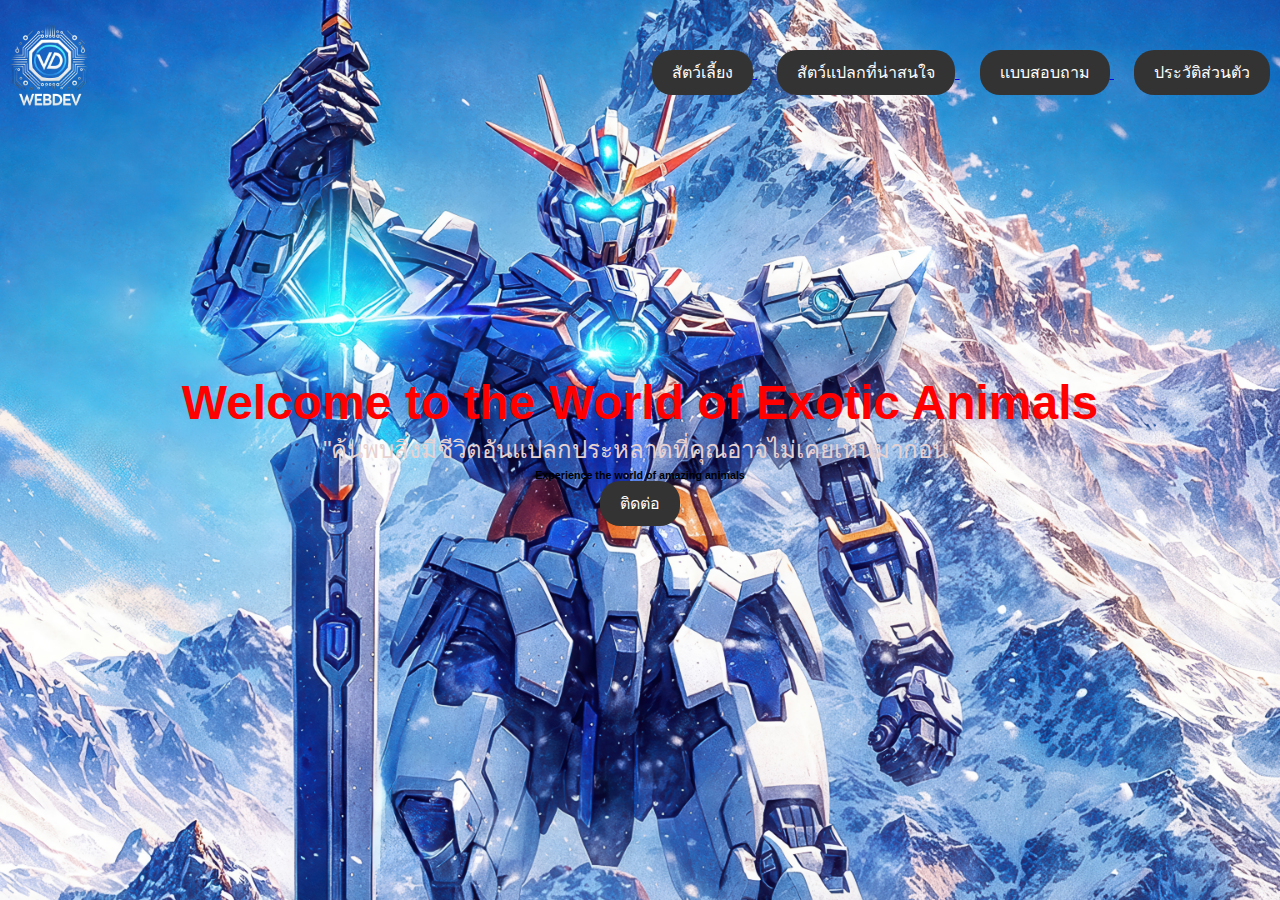
<file: index.html>
<!DOCTYPE html>
<html lang="en">
<head>
    <meta charset="UTF-8">
    <meta name="viewport" content="width=device-width, initial-scale=1.0">
    <title>Document</title>
    <link rel="stylesheet" href="Styletest1.css">
</head>
<body>
    <div class="image-background"></div>
    <nav>
        <div class="container">
            <div class="nav-com">
                <div class="logo">
                    <img src="22222.png" alt="คำบรรยายรูป" width="100">
                </div>
                <div class="category-links">
                    <a href="input4.html" target="_blank">
                        <button class="category-btn">สัตว์เลี้ยง</button>
                    </a>
                    <a href="input3.html" target="_blank">
                        <button class="category-btn">สัตว์แปลกที่น่าสนใจ</button>
                    </a>
                    <a href="input2.html" target="_blank">
                        <button class="category-btn">เเบบสอบถาม</button>
                    </a>
                    <a href="input1.html" target="_blank">
                        <button class="category-btn">ประวัติส่วนตัว</button>
                    </a>
                </div>
            </div>
        </div> 
    </nav>
    <header>
        <h1>Welcome to the World of Exotic Animals</h1>
        <p>"ค้นพบสิ่งมีชีวิตอันแปลกประหลาดที่คุณอาจไม่เคยเห็นมาก่อน"</p>
        <h6>Experience the world of amazing animals</h6>
        <a href="input5.html" target="_blank">
            <button class="category-btn">ติดต่อ</button>
        </a>
    </header>
</body>
</html>
</file>
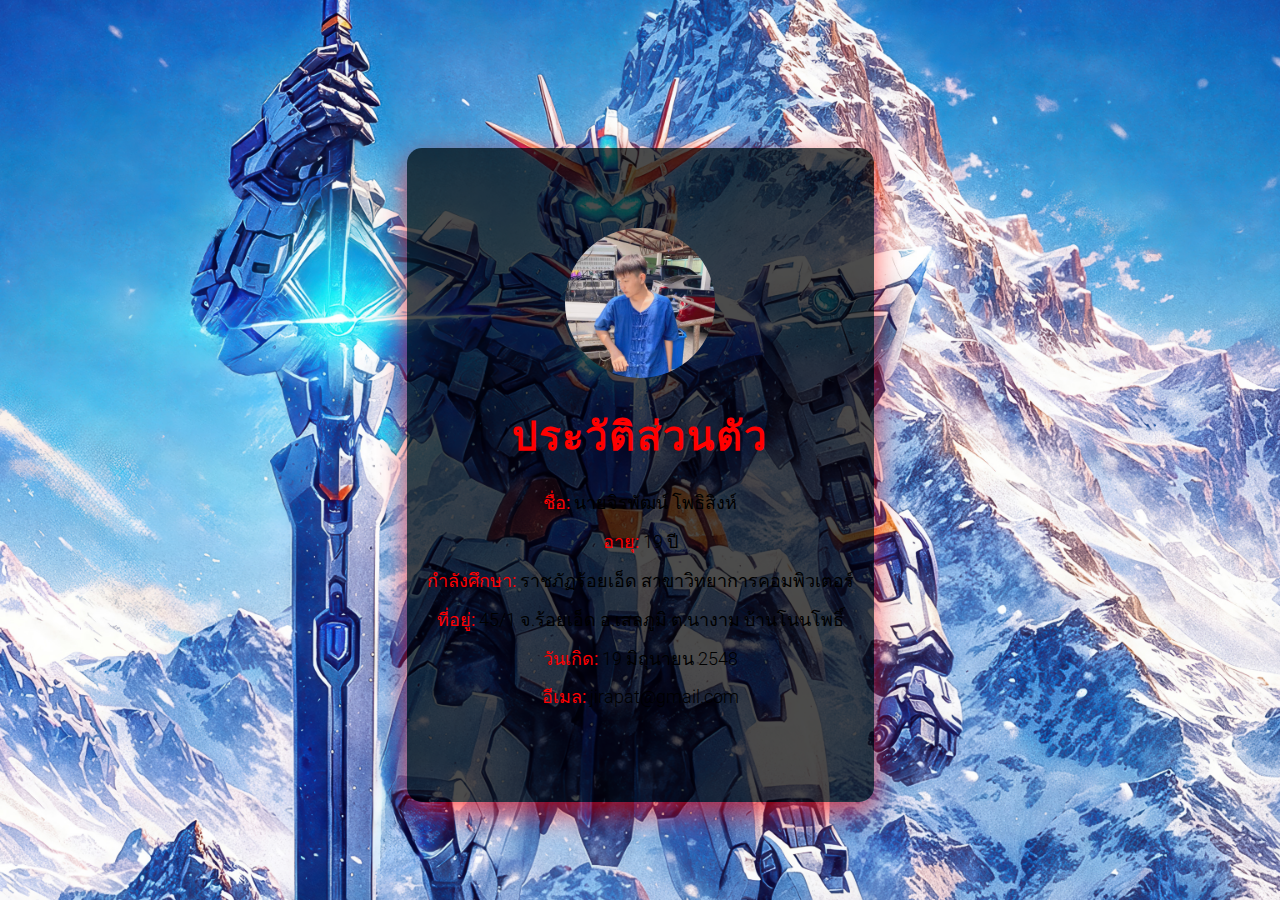
<file: input1.html>
<!DOCTYPE html>
<html lang="en">
<head>
    <meta charset="UTF-8">
    <meta name="viewport" content="width=device-width, initial-scale=1.0">
    <title>ประวัติส่วนตัว</title>
    <link href="https://fonts.googleapis.com/css2?family=Roboto:wght@400;500;700&display=swap" rel="stylesheet">
    <link rel="stylesheet" href="Styletest2.css">
    
</head>
<body>
    <div class="image-background"></div>
    <div class="profile-container">
        <img src="8888.jpg" alt="Profile Image" class="profile-image">
        <h1>ประวัติส่วนตัว</h1>
        <p><strong>ชื่อ:</strong> นายจิรพัฒน์ โพธิสิงห์</p>
        <p><strong>อายุ:</strong> 19 ปี</p>
        <p><strong>กำลังศึกษา:</strong> ราชภัฏร้อยเอ็ด สาขาวิทยาการคอมพิวเตอร์</p>
        <p><strong>ที่อยู่:</strong> 45/1 จ.ร้อยเอ็ด อ.เสลภูมิ ต.นางาม บ้านโนนโพธิ์</p>
        <p><strong>วันเกิด:</strong> 19 มิถุนายน 2548</p>
        <p><strong>อีเมล:</strong> jirapat@gmail.com</p>
    </div>
</body>
</html>
</file>
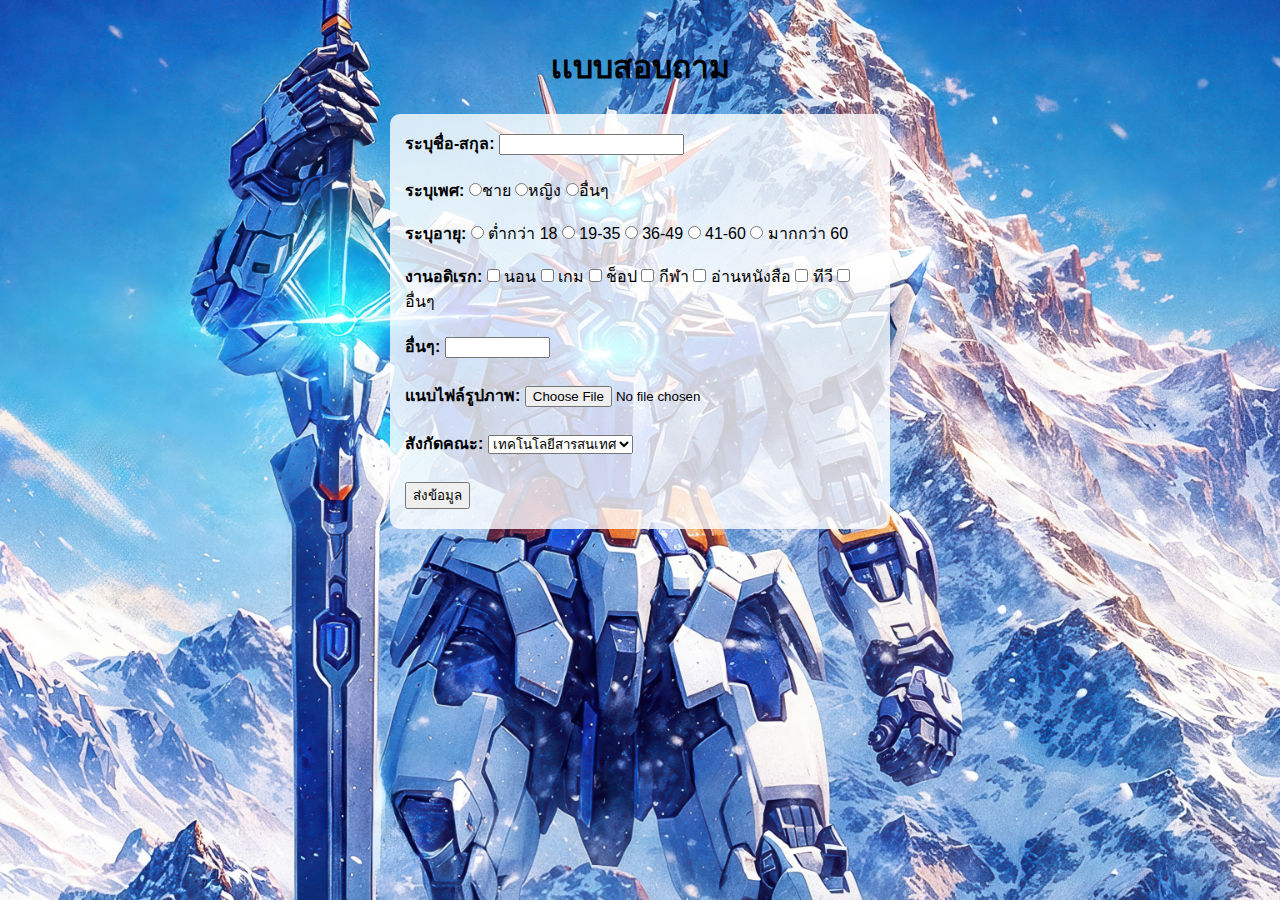
<file: input2.html>
<!DOCTYPE html>
<html lang="en">
<head>
    <meta charset="UTF-8">
    <meta name="viewport" content="width=device-width, initial-scale=1.0">
    <title>เเบบสอบถาม</title>
    <style>
        body {
            font-family: Arial, sans-serif;
            max-width: 500px;
            margin: auto;
            padding: 20px;
            background: url('1.jpg') no-repeat center center fixed;
            background-size: cover;
        }
        h1 { 
            text-align: center; 
        }
        form {
            background: rgba(255, 255, 255, 0.8);
            padding: 15px;
            border-radius: 10px;
        }
        label {
            font-weight: bold;
        }
        input, select {
            margin: 5px 0;
        }
    </style>
</head>
<body>

<h1>เเบบสอบถาม</h1>

<form action="index.html" method="get">
    <label>ระบุชื่อ-สกุล:</label>
    <input type="text" name="Fullname" id="Fullname" required>
    <br><br>

    <label>ระบุเพศ:</label>
    <input type="radio" name="gender" value="ชาย">ชาย
    <input type="radio" name="gender" value="หญิง">หญิง
    <input type="radio" name="gender" value="อื่นๆ">อื่นๆ
    <br><br>

    <label>ระบุอายุ:</label>
    <input type="radio" name="age" value="ต่ำกว่า18"> ต่ำกว่า 18 
    <input type="radio" name="age" value="19-35"> 19-35  
    <input type="radio" name="age" value="36-49"> 36-49  
    <input type="radio" name="age" value="41-60"> 41-60  
    <input type="radio" name="age" value="มากกว่า60"> มากกว่า 60  
    <br><br>

    <label>งานอดิเรก:</label>
    <input type="checkbox" name="hobby" value="นอน"> นอน
    <input type="checkbox" name="hobby" value="เกม"> เกม
    <input type="checkbox" name="hobby" value="ช็อป"> ช็อป
    <input type="checkbox" name="hobby" value="กีฬา"> กีฬา
    <input type="checkbox" name="hobby" value="อ่านหนังสือ"> อ่านหนังสือ
    <input type="checkbox" name="hobby" value="ทีวี"> ทีวี
    <input type="checkbox" name="hobby" value="อื่นๆ"> อื่นๆ  
    <br><br>

    <label>อื่นๆ:</label> 
    <input type="text" name="hobby2" maxlength="25" size="10">
    <br><br>

    <label>แนบไฟล์รูปภาพ:</label>
    <input type="file" name="pic" accept="image/*">
    <br><br>

    <label>สังกัดคณะ:</label>
    <select name="faculty" id="faculty">
        <option value="เทคโนโลยีสารสนเทศ">เทคโนโลยีสารสนเทศ</option>
        <option value="วิทยาศาสตร์">วิทยาศาสตร์</option>
        <option value="พยาบาลศาสตร์">พยาบาลศาสตร์</option>
    </select>
    <br><br>

    <input type="submit" value="ส่งข้อมูล">
</form>

</body>
</html>
</file>
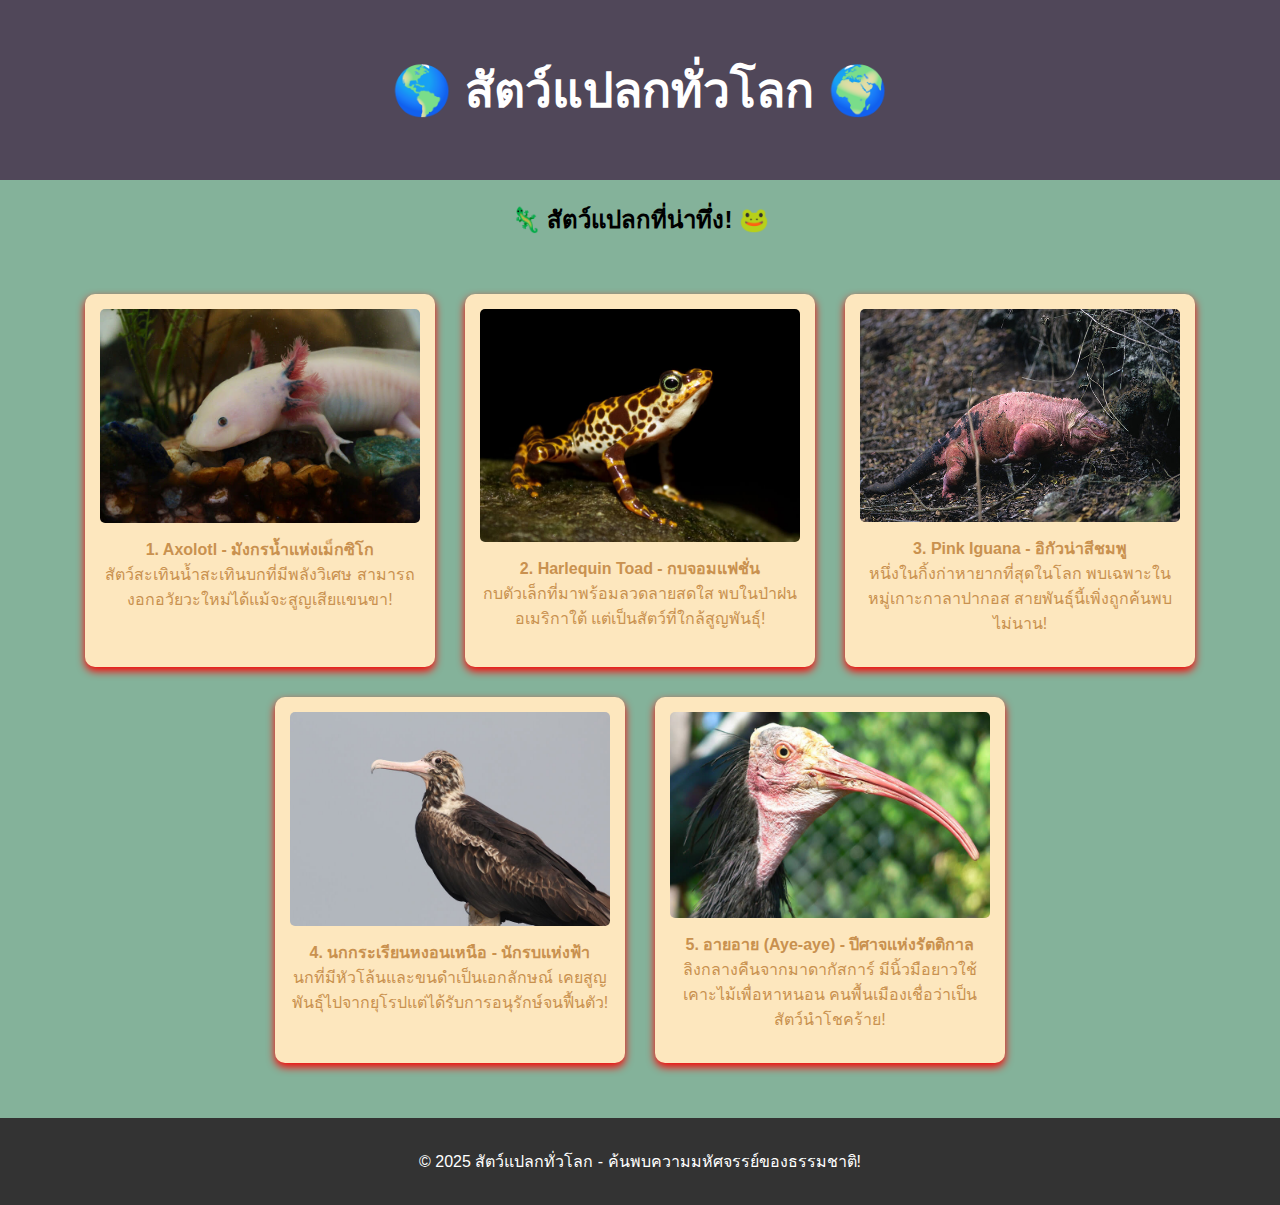
<file: input3.html>
<!DOCTYPE html>
<html lang="th">
<head>
    <meta charset="UTF-8">
    <meta name="viewport" content="width=device-width, initial-scale=1.0">
    <title>สัตว์แปลกทั่วโลก</title>
    <style>
        body {
            font-family: Arial, sans-serif;
            text-align: center;
            margin: 0;
            padding: 0;
            background-color:#84b29a;
        }
        header {
            background:#504759;
            color: rgb(255, 255, 255);
            padding: 20px;
            font-size: 24px;
        }
        .gallery {
            display: flex;
            flex-wrap: wrap;
            justify-content: center;
            padding: 20px;
        }
        .gallery div {
            background:#fde7be;
            border-radius: 10px;
            box-shadow: 0 4px 8px rgb(255, 0, 0);
            margin: 15px;
            padding: 15px;
            width: 320px;
            transition: transform 0.3s;
        }
        .gallery div:hover {
            transform: scale(1.05);
        }
        .gallery img {
            width: 100%;
            height: auto;
            border-radius: 5px;
        }
        .desc {
            font-size: 16px;
            color:#c9914f;
            margin-top: 10px;
        }
        footer {
            background: #333;
            color: rgb(255, 255, 255);
            padding: 15px;
            margin-top: 20px;
        }
        .h1{
            background: #dc0000;
        }
    </style>
</head>
<body>
    
    <header>
        <h1>🌎 สัตว์แปลกทั่วโลก 🌍</h1>
    </header>

    <section>
        <h2>🦎 สัตว์แปลกที่น่าทึ่ง! 🐸</h2>
        <div class="gallery">
            <div>
                <img src="8.jpg" alt="Axolotl">
                <p class="desc"><b>1. Axolotl - มังกรน้ำแห่งเม็กซิโก</b><br>สัตว์สะเทินน้ำสะเทินบกที่มีพลังวิเศษ สามารถงอกอวัยวะใหม่ได้แม้จะสูญเสียแขนขา!</p>
            </div>
            <div>
                <img src="2.jpg" alt="Harlequin Toad">
                <p class="desc"><b>2. Harlequin Toad - กบจอมแฟชั่น</b><br>กบตัวเล็กที่มาพร้อมลวดลายสดใส พบในป่าฝนอเมริกาใต้ แต่เป็นสัตว์ที่ใกล้สูญพันธุ์!</p>
            </div>
            <div>
                <img src="3.jpg" alt="Pink Iguana">
                <p class="desc"><b>3. Pink Iguana - อิกัวน่าสีชมพู</b><br>หนึ่งในกิ้งก่าหายากที่สุดในโลก พบเฉพาะในหมู่เกาะกาลาปากอส สายพันธุ์นี้เพิ่งถูกค้นพบไม่นาน!</p>
            </div>
            <div>
                <img src="6.jpg" alt="Northern Bald Ibis">
                <p class="desc"><b>4. นกกระเรียนหงอนเหนือ - นักรบแห่งฟ้า</b><br>นกที่มีหัวโล้นและขนดำเป็นเอกลักษณ์ เคยสูญพันธุ์ไปจากยุโรปแต่ได้รับการอนุรักษ์จนฟื้นตัว!</p>
            </div>
            <div>
                <img src="5.jpg" alt="Aye-aye">
                <p class="desc"><b>5. อายอาย (Aye-aye) - ปีศาจแห่งรัตติกาล</b><br>ลิงกลางคืนจากมาดากัสการ์ มีนิ้วมือยาวใช้เคาะไม้เพื่อหาหนอน คนพื้นเมืองเชื่อว่าเป็นสัตว์นำโชคร้าย!</p>
            </div>
        </div>
    </section>

    <footer>
        <p>&copy; 2025 สัตว์แปลกทั่วโลก - ค้นพบความมหัศจรรย์ของธรรมชาติ!</p>
    </footer>
</body>
</html>
</file>
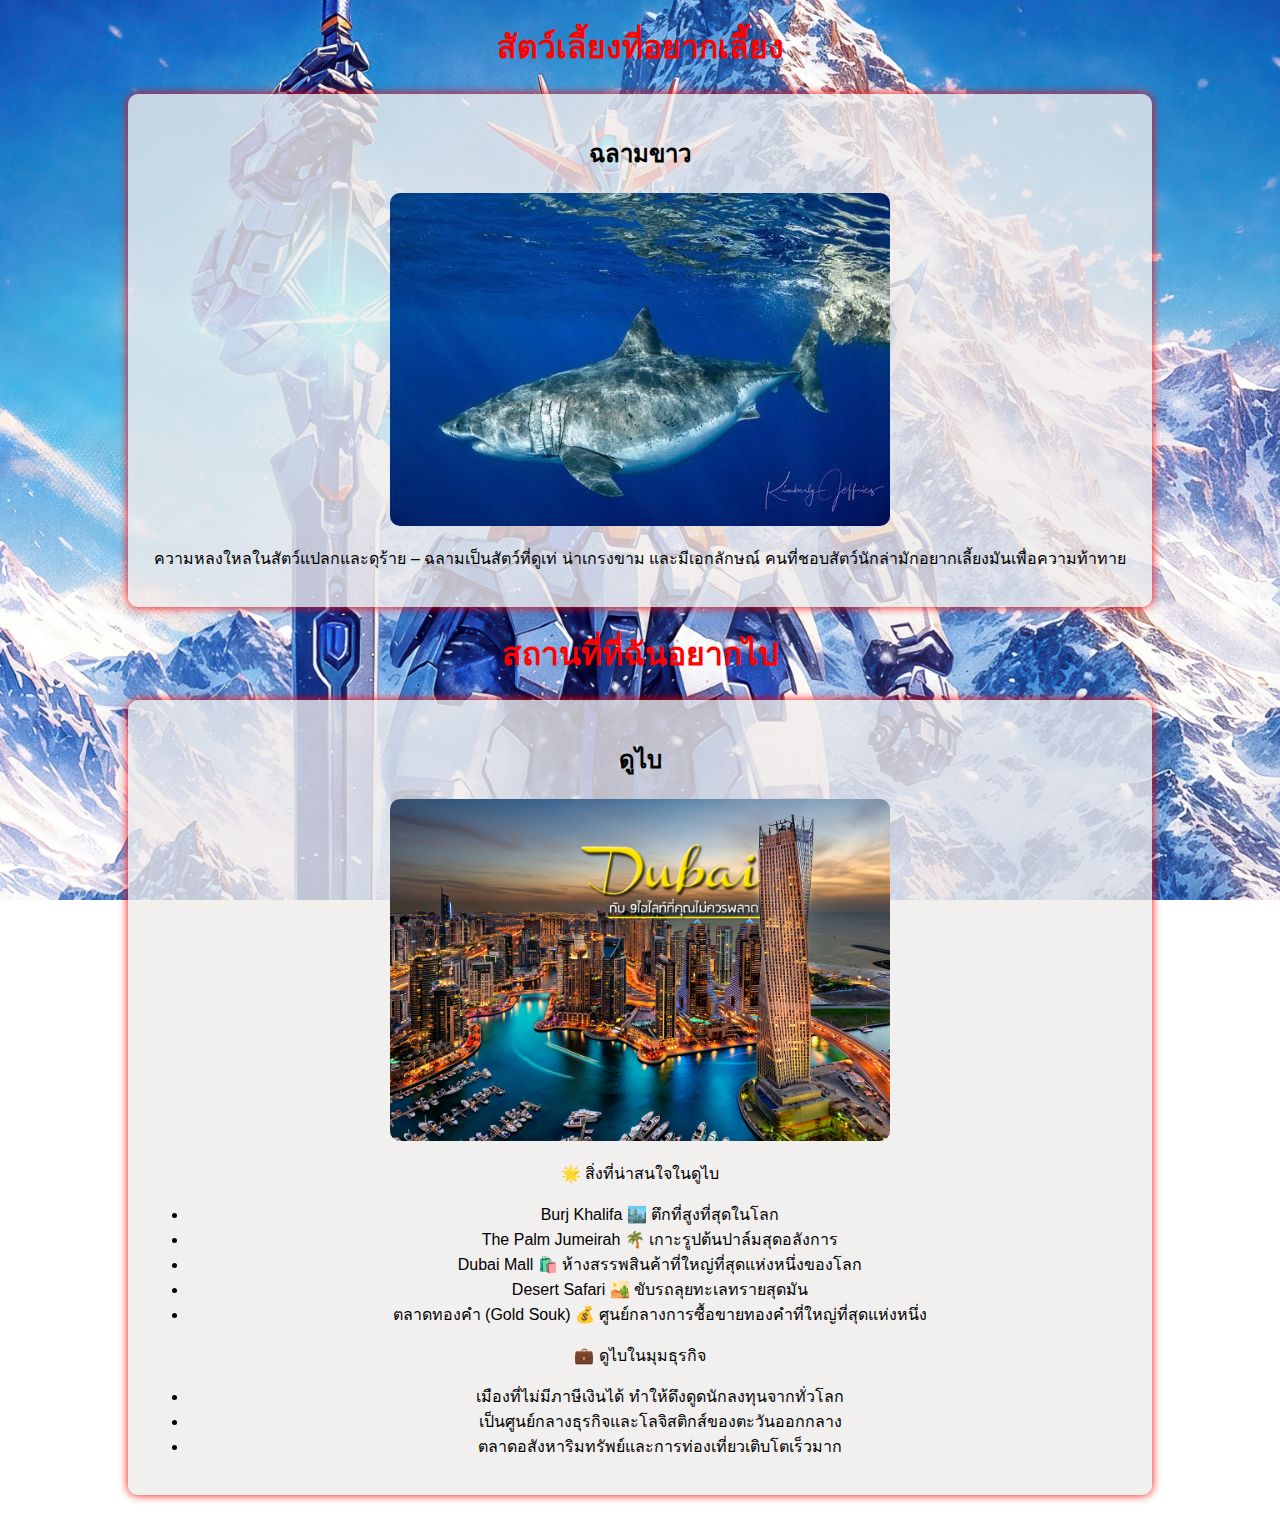
<file: input4.html>
<!DOCTYPE html>
<html lang="th">
<head>
    <meta charset="UTF-8">
    <meta name="viewport" content="width=device-width, initial-scale=1.0">
    <title>สัตว์เลี้ยงและสถานที่ที่อยากไป</title>
    <style>
        body {
            font-family: Arial, sans-serif;
            margin: 0;
            padding: 0;
            background: url('1.jpg') no-repeat center center fixed;
            background-size: cover;
        }
        .container {
            width: 80%;
            margin: auto;
            text-align: center;
        }
        h1 {
            color: #ff0000;
        }
        .section {
            margin: 20px 0;
            padding: 20px;
            background: rgba(239, 235, 235, 0.8);
            border-radius: 10px;
            box-shadow: 0 0 10px rgb(255, 0, 0);
        }
        .image {
            width: 100%;
            max-width: 500px;
            border-radius: 10px;
        }
    </style>
</head>
<body>
    <div class="container">
        <h1>สัตว์เลี้ยงที่อยากเลี้ยง</h1>
        <div class="section">
            <h2>ฉลามขาว</h2>
            <img class="image" src="deep-blue-04.jpg" alt="ฉลามขาว">
            <p>ความหลงใหลในสัตว์แปลกและดุร้าย – ฉลามเป็นสัตว์ที่ดูเท่ น่าเกรงขาม และมีเอกลักษณ์ คนที่ชอบสัตว์นักล่ามักอยากเลี้ยงมันเพื่อความท้าทาย</p>
        </div>
        
        <h1>สถานที่ที่ฉันอยากไป</h1>
        <div class="section">
            <h2>ดูไบ</h2>
            <img class="image" src="7.jpg" alt="ดูไบ">
            <p>🌟 สิ่งที่น่าสนใจในดูไบ</p>
            <ul>
                <li>Burj Khalifa 🏙️ ตึกที่สูงที่สุดในโลก</li>
                <li>The Palm Jumeirah 🌴 เกาะรูปต้นปาล์มสุดอลังการ</li>
                <li>Dubai Mall 🛍️ ห้างสรรพสินค้าที่ใหญ่ที่สุดแห่งหนึ่งของโลก</li>
                <li>Desert Safari 🏜️ ขับรถลุยทะเลทรายสุดมัน</li>
                <li>ตลาดทองคำ (Gold Souk) 💰 ศูนย์กลางการซื้อขายทองคำที่ใหญ่ที่สุดแห่งหนึ่ง</li>
            </ul>
            <p>💼 ดูไบในมุมธุรกิจ</p>
            <ul>
                <li>เมืองที่ไม่มีภาษีเงินได้ ทำให้ดึงดูดนักลงทุนจากทั่วโลก</li>
                <li>เป็นศูนย์กลางธุรกิจและโลจิสติกส์ของตะวันออกกลาง</li>
                <li>ตลาดอสังหาริมทรัพย์และการท่องเที่ยวเติบโตเร็วมาก</li>
            </ul>
        </div>
    </div>
</body>
</html>
</file>
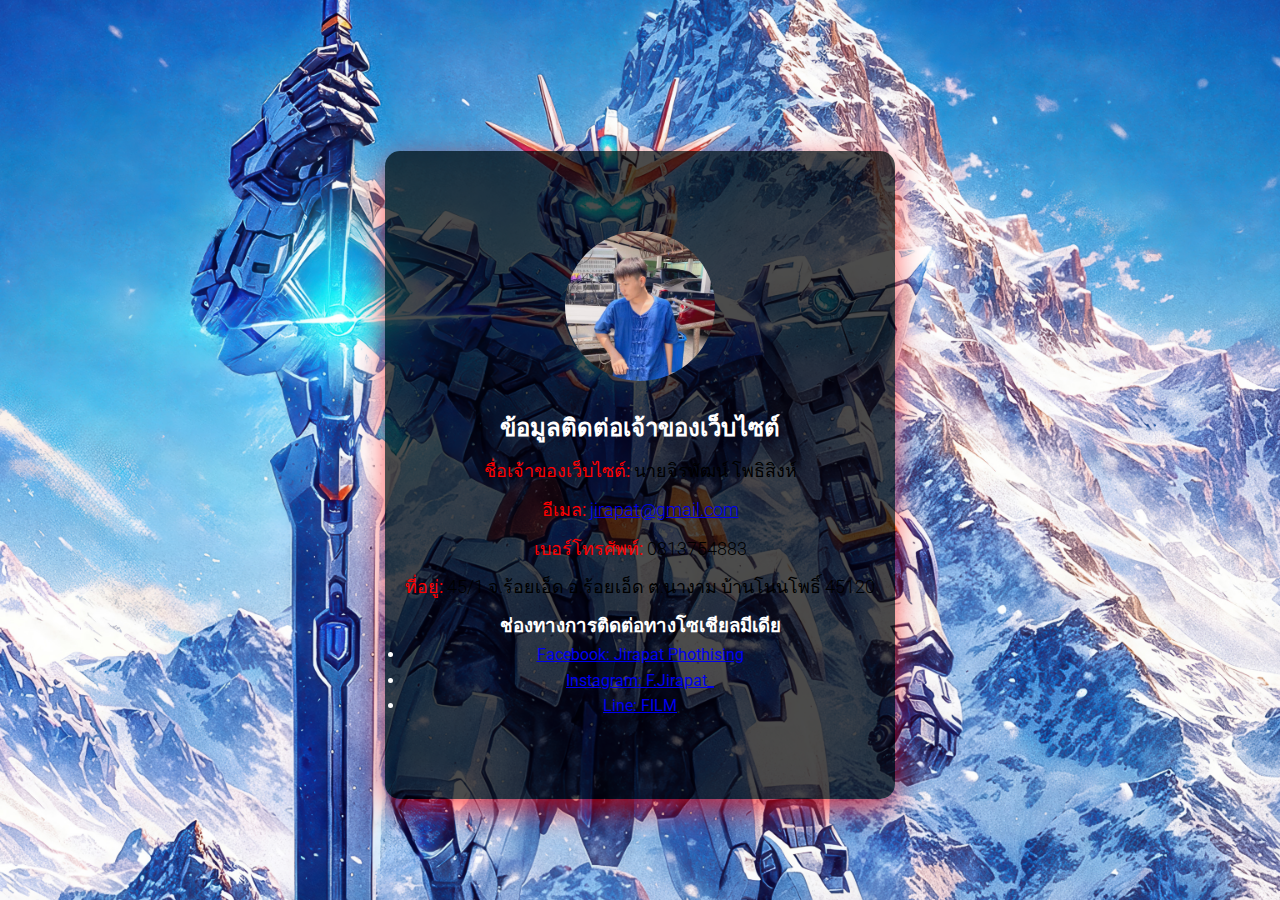
<file: input5.html>
<!DOCTYPE html>
<html lang="en">
<head>
    <meta charset="UTF-8">
    <meta name="viewport" content="width=device-width, initial-scale=1.0">
    <title>ข้อมูลติดต่อเจ้าของเว็บไซต์</title>
    <link href="https://fonts.googleapis.com/css2?family=Roboto:wght@400;500;700&display=swap" rel="stylesheet">
    <link rel="stylesheet" href="Styletest2.css">
    <style>
        body {
            background: url('1.jpg') no-repeat center center fixed;
            background-size: cover;
        }
    </style>
</head>
<body>
    <div class="profile-container">
        <img src="8888.jpg" alt="Profile Image" class="profile-image">
        <section>
            <h2>ข้อมูลติดต่อเจ้าของเว็บไซต์</h2>
            <p><strong>ชื่อเจ้าของเว็บไซต์:</strong> นายจิรพัฒน์ โพธิสิงห์</p>
            <p><strong>อีเมล:</strong> <a href="mailto:Bamk333444555@gmail.com">jirapat@gmail.com</a></p>
            <p><strong>เบอร์โทรศัพท์:</strong> 0813754883</p>
            <p><strong>ที่อยู่:</strong> 45/1 จ.ร้อยเอ็ด อ.ร้อยเอ็ด ต.นางาม บ้านโนนโพธิ์ 45120</p>
    
            <h3>ช่องทางการติดต่อทางโซเชียลมีเดีย</h3>
            <ul>
                <li><a href="https://www.facebook.com/film975" target="_blank">Facebook: Jirapat Phothising</a></li>
                <li><a href="https://www.instagram.com/f.jirapat_/" target="_blank">Instagram: F.Jirapat_</a></li>
                <li><a href="https://line.me/ti/p/KJj9a2yOJ5" target="_blank">Line: FILM</a></li>
            </ul>
        </section>
    </div>
</body>
</html>
</file>
<file: Styletest1.css>
.image-background {
    background: url('1.jpg') no-repeat center center fixed;
    background-size: cover;
    position: absolute;
    top: 0;
    left: 0;
    width: 100%;
    height: 100%;
    z-index: -1;
}
* {
    margin: 0;
    padding: 0;
    box-sizing: border-box;
}
body {
    font-family: Arial, sans-serif;
    overflow-x: hidden;
    height: 100vh;
    display: flex;
    flex-direction: column;
    justify-content: center;
    align-items: center;
    background-color: rgba(255, 255, 255, 0.5);
    position: relative;
    z-index: 1;
}
.video-background {
    position: absolute;
    top: 0;
    left: 0;
    width: 100%;
    height: 100%;
    overflow: hidden;
    z-index: -1;
}

.video-background video {
    width: 100%;
    height: 100%;
    object-fit: cover;
}

nav {
    width: 100%;
    position: absolute;
    top: 0;
    left: 0;
    padding: 20px 0;
    z-index: 10;
}

.container {
    width: 100%;
    margin: 0 auto;
}

.nav-com {
    display: flex;
    justify-content: space-between;
    align-items: center;
    color: #fff;
}

.logo a {
    font-size: 2rem;
    font-weight: bold;
    text-decoration: none;
    color: #fff;
}

.category-links a {
    margin: 0 10px;
}

.category-btn {
    background-color: #000;
    color: #fff;
    padding: 10px 20px;
    text-decoration: none;
    border-radius: 5px;
    font-size: 1rem;
    transition: background-color 0.3s ease, transform 0.2s ease;
    text-align: center;
    display: inline-block;
}
z
.footer-box {
    width: 100%;
    text-align: center;
    background-color: rgba(0, 0, 0, 0.7);
    color: #f1f1f1;
    padding: 15px;
    border-top: 3px solid #ebebeb;
    position: fixed;
    bottom: 0;
    left: 0;
    font-size: 1rem;
}

.footer-box p {
    margin: 0;
}
@media screen and (max-width: 768px) {
    .nav-com {
        flex-direction: column;
        align-items: center;
    }
    .category-links a {
        margin: 10px 0;
    }
}

.banner p {
    margin: 0;
    font-size: 16px;
    font-weight: bold;
}

.cta-btn {
    background-color: #007bff; 
    color: rgb(180, 180, 180);
    padding: 8px 16px;
    border-radius: 3px;
    text-decoration: none;
    font-size: 14px;
}

.cta-btn:hover {
    background-color: #0056b3; 
}


.banner-image {
    width: 200px;  
    height: auto; 
    border-radius: 5px;
    margin-right: 10px;
}

.banner-content {
    flex-grow: 1;
}

.banner p {
    margin: 0;
    font-size: 16px;
    font-weight: bold;
}

.video-background {
    position: fixed; /* เปลี่ยนจาก absolute เป็น fixed */
    top: 0;
    left: 0;
    width: 100%;
    height: 100%;
    overflow: hidden;
    z-index: -1;
}
body {
    font-family: 'Poppins', sans-serif;
    text-align: center;
    padding: 50px;
    background-color: #000000;
}
h1 {
    font-size: 3rem;
    font-weight: 6000;
    color: #ff0000;
}
p {
    font-size: 1.5rem;
    font-weight: 300;
    color: #e7d2d2;
}
.category-btn {
    background-color: #343333; /* สีพื้นหลัง */
    color: rgb(253, 253, 253); /* สีตัวอักษร */
    padding: 5px10px; /* ระยะห่างภายในปุ่ม */
    border: none; /* ลบขอบ */
    border-radius: 20px; /* มุมโค้ง */
    font-size: 16px; /* ขนาดตัวอักษร */
    cursor: pointer; /* เปลี่ยนเป็นมือเมื่อชี้ */
    transition: background-color 0.3s ease; /* เปลี่ยนสีพื้นหลังเมื่อโฮเวอร์ */
  
}

.category-btn:hover {
    background-color: #ff0000; /* เปลี่ยนสีพื้นหลังเมื่อโฮเวอร์ */

}
*h6{
    background-color: #444444; /* สีพื้นหลัง */
    color: white; /* สีตัวอักษร */
    padding: 10px 20px; /* ระยะห่างภายในปุ่ม */
    border: none; /* ลบขอบ */
    border-radius: 20px; /* มุมโค้ง */
    font-size: 16px; /* ขนาดตัวอักษร */
    cursor: pointer; /* เปลี่ยนเป็นมือเมื่อชี้ */
    transition: background-color 0.3s ease; /* เปลี่ยนสีพื้นหลังเมื่อโฮเวอร์ */
}
.text-left {
    text-align: left;
}
</file>
<file: Styletest2.css>
.image-background {
    background: url('1.jpg') no-repeat center center fixed;
    background-size: cover;
    position: absolute;
    top: 0;
    left: 0;
    width: 100%;
    height: 100%;
    z-index: -1;
}
* {
    margin: 0;
    padding: 0;
    box-sizing: border-box;
}
body {
    font-family: Arial, sans-serif;
    overflow-x: hidden;
    height: 100vh;
    display: flex;
    flex-direction: column;
    justify-content: center;
    align-items: center;
    background-color: rgba(0, 0, 0, 0.5);
    position: relative;
    z-index: 1;
}
.video-background {
    position: absolute;
    top: 0;
    left: 0;
    width: 100%;
    height: 100%;
    overflow: hidden;
    z-index: -1;
}

.video-background video {
    width: 100%;
    height: 100%;
    object-fit: cover;
}

nav {
    width: 100%;
    position: absolute;
    top: 0;
    left: 0;
    padding: 20px 0;
    z-index: 10;
}

.container {
    width: 90%;
    margin: 0 auto;
}

.nav-com {
    display: flex;
    justify-content: space-between;
    align-items: center;
    color: #fff;
}

.logo a {
    font-size: 2rem;
    font-weight: bold;
    text-decoration: none;
    color: #fff;
}

.category-links a {
    margin: 0 10px;
}

.category-btn {
    background-color: #000;
    color: #fff;
    padding: 10px 20px;
    text-decoration: none;
    border-radius: 5px;
    font-size: 1rem;
    transition: background-color 0.3s ease, transform 0.2s ease;
    text-align: center;
    display: inline-block;
}
.banner p {
    margin: 0;
    font-size: 16px;
    font-weight: bold;
}

.cta-btn {
    background-color: #007bff; 
    color: white;
    padding: 8px 16px;
    border-radius: 3px;
    text-decoration: none;
    font-size: 14px;
}

.cta-btn:hover {
    background-color: #0056b3; 
}


.banner-image {
    width: 200px;  
    height: auto; 
    border-radius: 5px;
    margin-right: 10px;
}

.banner-content {
    flex-grow: 1;
}

.banner p {
    margin: 0;
    font-size: 16px;
    font-weight: bold;
}
body {
    font-family: 'Poppins', sans-serif;
    text-align: center;
    padding: 50;
    background-color: #f4f4f4;
}
h1 {
    font-size: 3rem;
    font-weight: 600;
    color: #ff0000;
}
p {
    font-size: 1.5rem;
    font-weight: 300;
    color: #000000;
}
.category-btn {
    background-color: #343333; /* สีพื้นหลัง */
    color: white; /* สีตัวอักษร */
    padding: 10px 20px; /* ระยะห่างภายในปุ่ม */
    border: none; /* ลบขอบ */
    border-radius: 20px; /* มุมโค้ง */
    font-size: 16px; /* ขนาดตัวอักษร */
    cursor: pointer; /* เปลี่ยนเป็นมือเมื่อชี้ */
    transition: background-color 0.3s ease; /* เปลี่ยนสีพื้นหลังเมื่อโฮเวอร์ */
  
}

.category-btn:hover {
    background-color: #ff0000; /* เปลี่ยนสีพื้นหลังเมื่อโฮเวอร์ */

}
*h6{
    background-color: #444444; /* สีพื้นหลัง */
    color: white; /* สีตัวอักษร */
    padding: 10px 20px; /* ระยะห่างภายในปุ่ม */
    border: none; /* ลบขอบ */
    border-radius: 20px; /* มุมโค้ง */
    font-size: 16px; /* ขนาดตัวอักษร */
    cursor: pointer; /* เปลี่ยนเป็นมือเมื่อชี้ */
    transition: background-color 0.3s ease; /* เปลี่ยนสีพื้นหลังเมื่อโฮเวอร์ */
}

* {
    margin: 0;
    padding: 0;
    box-sizing: border-box;
}

body {
    font-family: 'Roboto', sans-serif;
    color: #fff;
    overflow-x: hidden;
    line-height: 1.6;
}

.video-background {
    position: fixed;
    top: 0;
    left: 0;
    width: 100%;
    height: 100%;
    z-index: -1;
    object-fit: cover;
}


.container {
    display: flex;
    justify-content: space-between;
    align-items: center;
    max-width: 1200px;
    margin: 0 auto;
    padding: 0 20px;
}

.logo img {
    width: 120px;
    transition: transform 0.3s ease;
}

.logo img:hover {
    transform: scale(1.1);
}

.profile-container {
    padding: 80px 20px;
    text-align: center;
    background-color: rgba(0, 0, 0, 0.7);
    margin-top: 100px;
    border-radius: 15px;
    max-width: 800px;
    margin: 100px auto 50px auto;
    box-shadow: 0 10px 30px rgba(255, 0, 0, 0.663);
}

.profile-container h1 {
    font-size: 40px;
    margin-bottom: 20px;
    font-weight: 700;
    text-transform: uppercase;
    letter-spacing: 2px;
    color: #ff0000;
}

.profile-container p {
    font-size: 18px;
    margin: 10px 0;
}

.profile-container strong {
    color: #ff0000;
}

/* Profile Image */
.profile-image {
    border-radius: 50%;
    width: 150px;
    height: 150px;
    object-fit: cover;
    margin-bottom: 20px;
}

.button {
    margin-top: 30px;
    padding: 12px 30px;
    font-size: 18px;
    background-color: #ff5722;
    border: none;
    border-radius: 30px;
    cursor: pointer;
    transition: background-color 0.3s ease;
}

.button:hover {
    background-color: #e64a19;
}

/* Responsive Design */
@media screen and (max-width: 768px) {
    .profile-container {
        padding: 50px 15px;
    }

    .profile-container h1 {
        font-size: 30px;
    }

    .button {
        width: 100%;
    }
}
</file>
